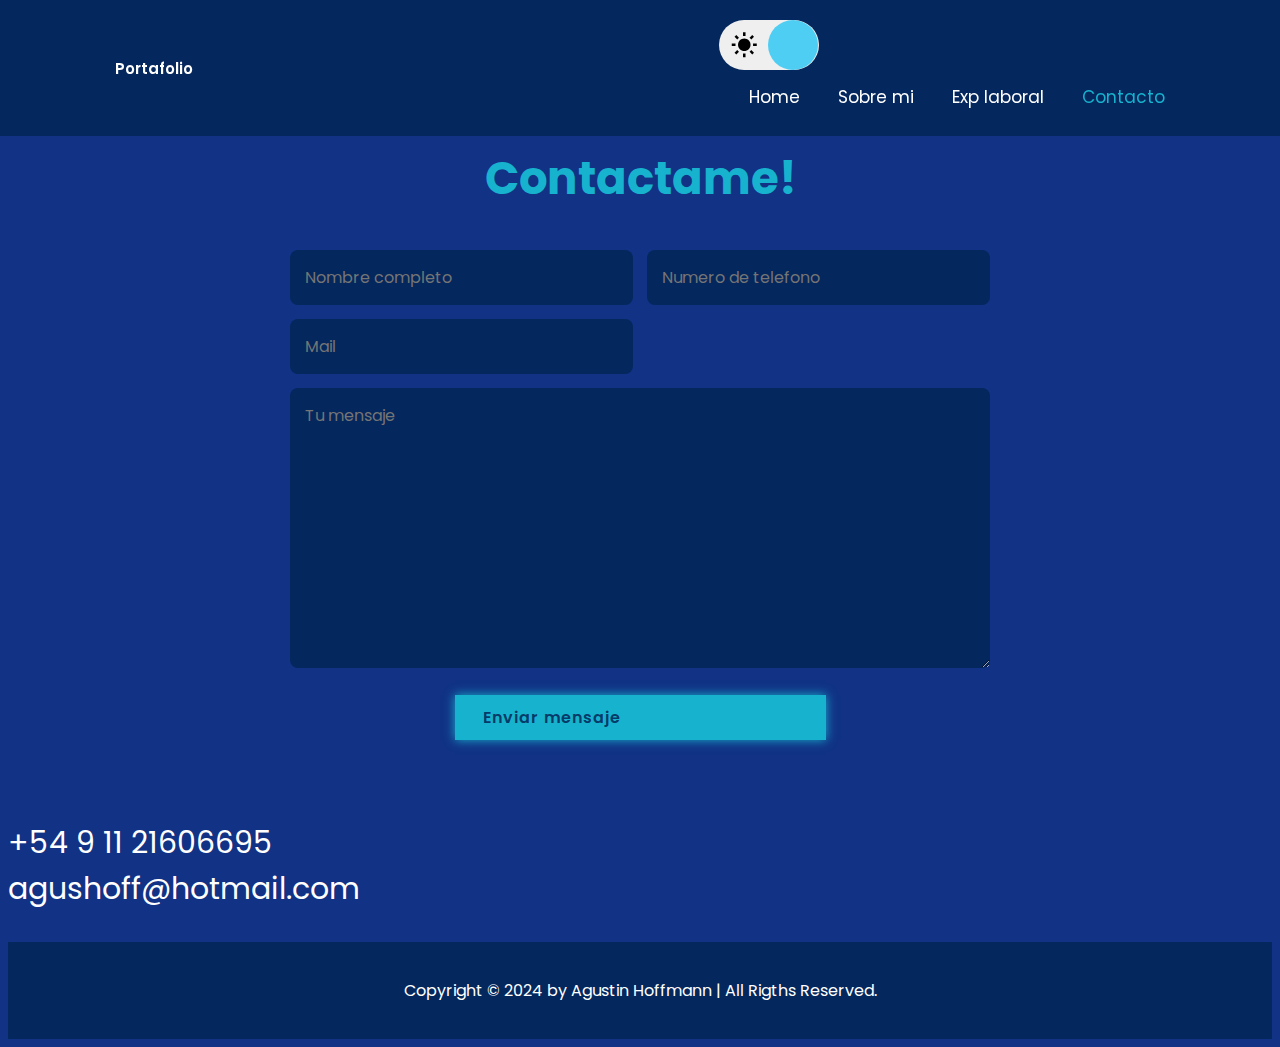
<file: contacto.html>
<!DOCTYPE html>
<html lang="en">
 
<head>
    <meta charset="UTF-8">
    <meta http-equiv="X-UA-Compatible" content="ie=edge">
    <meta name="viewport" content="width=device-width, initial-scale=1.0">
    <title>Portafolio</title>
    
    <link href='https://unpkg.com/boxicons@2.1.4/css/boxicons.min.css' rel='stylesheet'>
    
    <link rel="stylesheet" href="style.css">
    <script src="java.js" defer></script>
</head>
<header class="header">
    <a href="#" class="logo">Portafolio</a>
     
  
    
    <div class="hamburger" id="hamburger">
        <i class='bx bx-menu'></i>
      </div>
    
      <nav class="navbar" id="navbar">
        <button class="switch_background" id="switch">
          <span>
            <i class='bx bxs-sun'></i>
          </span>
          <span>
            <i class='bx bxs-moon'></i>
          </span>
        </button>
        <a href="index.html" >Home</a>
        <a href="sobremi.html">Sobre mi</a>
        <a href="exp.html">Exp laboral</a>
        <a href="contacto.html" class="active">Contacto</a>
      </nav>
    </header>

<body>

    <section class="contacto" id="Contacto">

    <h2 class="heading">Contactame!</h2>


    <form action="#">
      <div class="input-box">
          <input type="text" placeholder="Nombre completo">
          <input type="numero" placeholder="Numero de telefono">
      </div>
    <div class="input-box">
        <input type="mail" placeholder="Mail">
        <textarea name="" id="" cols="30" rows="10" placeholder="Tu mensaje"></textarea>
    </div>

    
     <input class="btn" type="enviar" value="Enviar mensaje">
  </form>
</section>
<ul>
<li> +54 9 11 21606695
    <li> agushoff@hotmail.com
    
    </li>
</li>

</ul>

<footer class="footer">
    <div class="footer-text">
        <p>Copyright &copy; 2024 by Agustin Hoffmann | All Rigths Reserved.</p>
    </div>  
    
    </footer>


  
</body>
</html>
</file>
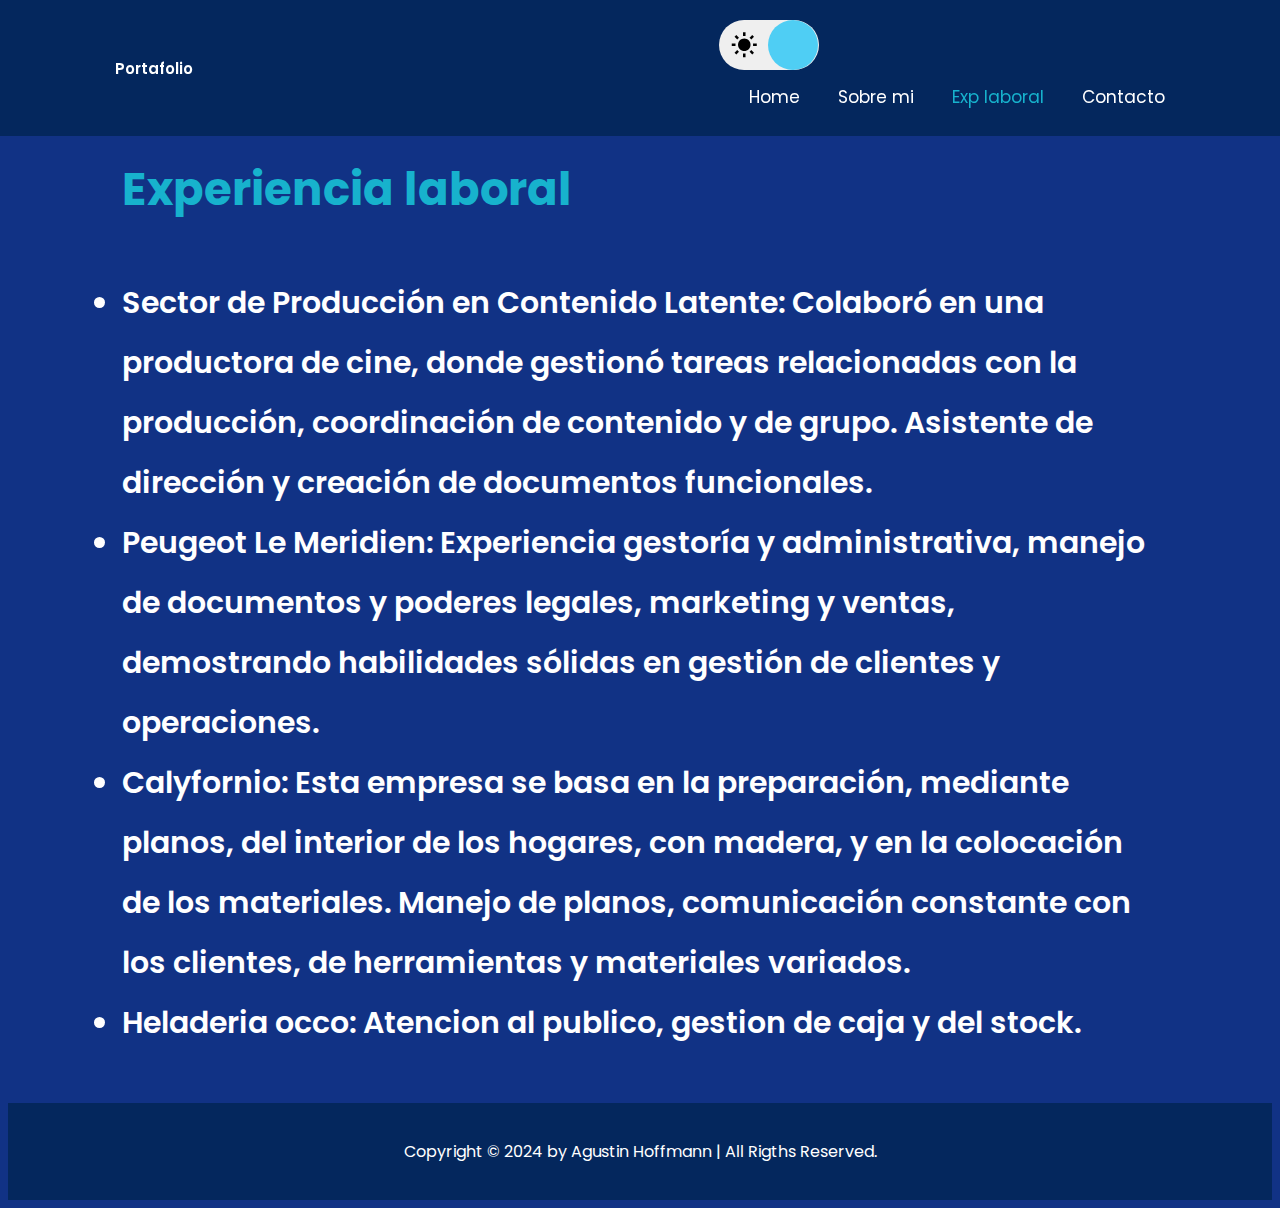
<file: exp.html>
<!DOCTYPE html>
<html lang="en">
 
<head>
    <meta charset="UTF-8">
    <meta http-equiv="X-UA-Compatible" content="ie=edge">
    <meta name="viewport" content="width=device-width, initial-scale=1.0">
    <title>Portafolio</title>
    
    <link href='https://unpkg.com/boxicons@2.1.4/css/boxicons.min.css' rel='stylesheet'>
    
    <link rel="stylesheet" href="style.css">
    <script src="java.js" defer></script>
</head>
<header class="header">
    <a href="#" class="logo">Portafolio</a>
     
  
    

    <div class="hamburger" id="hamburger">
        <i class='bx bx-menu'></i>
      </div>
    
      <nav class="navbar" id="navbar">
        <button class="switch_background" id="switch">
          <span>
            <i class='bx bxs-sun'></i>
          </span>
          <span>
            <i class='bx bxs-moon'></i>
          </span>
        </button>
        <a href="index.html" >Home</a>
        <a href="sobremi.html">Sobre mi</a>
        <a href="exp.html" class="active">Exp laboral</a>
        <a href="contacto.html" >Contacto</a>
      </nav>
    </header>

<body> 


    <section class="sobremi" id="sobremi">

    <div class="sobremi-content">
        <h2 class="heading">Experiencia laboral</h2>
        <ul>
            <li>Sector de Producción en Contenido Latente: Colaboró en una productora de cine, donde gestionó tareas relacionadas con la producción, coordinación de contenido y de grupo. Asistente de dirección y creación de documentos funcionales. 
               
                <li>Peugeot Le Meridien: Experiencia gestoría y administrativa, manejo de documentos y poderes legales, marketing y ventas, demostrando habilidades sólidas en gestión de clientes y operaciones.
                    <li>Calyfornio: Esta empresa se basa en la preparación, mediante planos, del interior de los hogares, con madera, y en la colocación de los materiales. Manejo de planos, comunicación constante con los clientes, de herramientas y materiales variados.
                    </li>
                </li>
            </li>
        <li>Heladeria occo: Atencion al publico, gestion de caja y del stock.
        </li>
        </ul>


        
    </div>
    </section>
    <footer class="footer">
        <div class="footer-text">
            <p>Copyright &copy; 2024 by Agustin Hoffmann | All Rigths Reserved.</p>
        </div>  
        
        </footer>
               </body>
               </html>
</file>
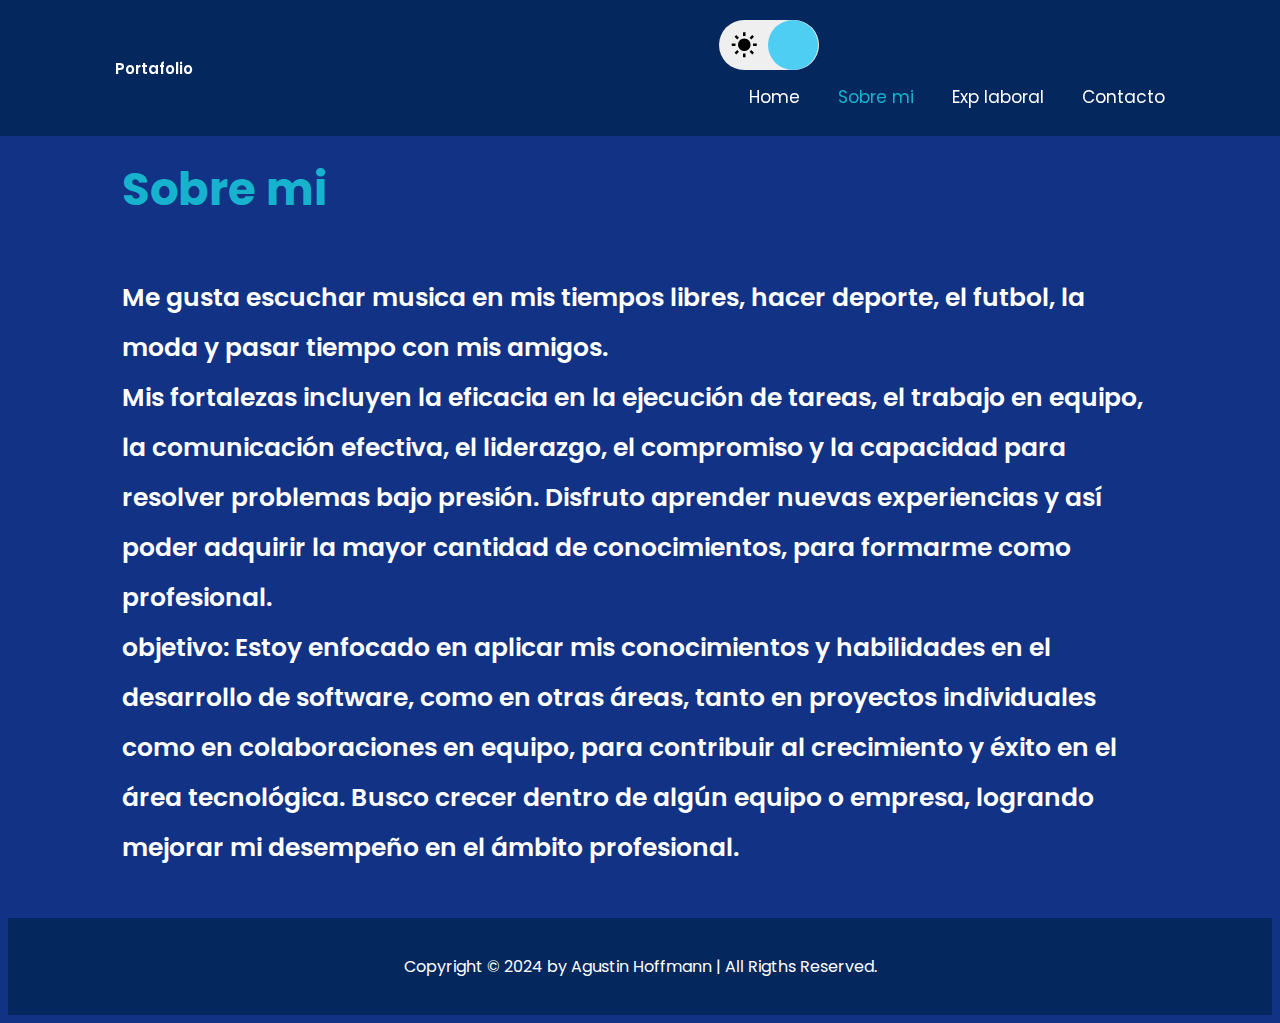
<file: sobremi.html>
<!DOCTYPE html>
<html lang="en">
 
<head>
    <meta charset="UTF-8">
    <meta http-equiv="X-UA-Compatible" content="ie=edge">
    <meta name="viewport" content="width=device-width, initial-scale=1.0">
    <title>Portafolio</title>
    
    <link href='https://unpkg.com/boxicons@2.1.4/css/boxicons.min.css' rel='stylesheet'>
    
    <link rel="stylesheet" href="style.css">
    <script src="java.js" defer></script>
</head>

<body> 

   <header class="header">
      <a href="#" class="logo">Portafolio</a>
       
    
      

      <div class="hamburger" id="hamburger">
        <i class='bx bx-menu'></i>
      </div>
    
      <nav class="navbar" id="navbar">
        <button class="switch_background" id="switch">
          <span>
            <i class='bx bxs-sun'></i>
          </span>
          <span>
            <i class='bx bxs-moon'></i>
          </span>
        </button>
        <a href="index.html" >Home</a>
        <a href="sobremi.html" class="active">Sobre mi</a>
        <a href="exp.html">Exp laboral</a>
        <a href="contacto.html" >Contacto</a>
      </nav>
    </header>

    <section class="sobremi" id="sobremi">

    <div class="sobremi-content">
        <h2 class="heading">Sobre mi</h2>
        <h3>Me gusta escuchar musica en mis tiempos libres, hacer deporte, el futbol, la moda y pasar tiempo con mis amigos. <br>
            Mis fortalezas incluyen la eficacia en la ejecución de tareas, el trabajo en equipo, la comunicación efectiva, el liderazgo, el compromiso y la capacidad para resolver problemas bajo presión. Disfruto aprender nuevas experiencias y así poder adquirir la mayor cantidad de conocimientos, para formarme como profesional. 
            <br>
            objetivo:
Estoy enfocado en aplicar mis conocimientos y habilidades en el desarrollo de software, como en otras áreas, tanto en proyectos individuales como en colaboraciones en equipo, para contribuir al crecimiento y éxito en el área tecnológica. Busco crecer dentro de algún equipo o empresa, logrando mejorar mi desempeño en el ámbito profesional.</h3>


    </div>
    </section>
    <footer class="footer">
        <div class="footer-text">
            <p>Copyright &copy; 2024 by Agustin Hoffmann | All Rigths Reserved.</p>
        </div>  
        
        </footer>
               </body>
               </html>
</file>
<file: style.css>
@import url('https://fonts.googleapis.com/css2?family=Poppins:wght@300;400;500;600;700;800;900&display=swap');


* {

    margin: 40;
    padding: 0;
    box-sizing: border-box;
    text-decoration: none;
    border: none;
    outline: none;
    scroll-behavior: smooth;
    font-family: 'Poppins', sans-serif;
    font-size: 30px;
  
}

:root {
    --bg-color: #01247def;
    --second-bg-color: #022556db;
    --text-color: #ffffff;
    --main-color: #17B2CD;
}

html {  
    font-size: 62.5%;
    overflow-x: hidden;
}
body {
    background: var(--bg-color);
    color: var(--text-color);

}

section {
    min-height: 20vh;  
    padding: 10rem 9% 2rem;
}

.header {
    position: fixed;
    top: 0;
    left: 0;
    width: 100%;
    padding: 2rem 9%;
    background: var(--second-bg-color);
    display: flex;
    justify-content: space-between;
    align-items: center;
   z-index: 100;

  }
  header + .home {
    margin-top: 6rem; 
  }

.logo {
    font-size: 1.5rem;
    color: var(--text-color);
    font-weight: 600;
    cursor: default;  

}

.navbar a {
    font-size: 1.7rem;
    color: var(--text-color);
    margin-left: 3rem;
    transition: .3s;

}

.navbar a:hover,
.navbar a.active {
     color: var(--main-color);

}   

.switch_background {
    border-radius: 50px;
    outline: none;
    border: none;
    display: flex;
    overflow: hidden;
    position: relative;
}

.switch_background span {
    width: 50px;
    height: 50px;
    display: flex;
    align-items: center;
    justify-content: center;
    font-size: 2em;
}

.switch_background::after {
    content: "";    
    width: 50px;
    height: 50px;
    background-color: #4fcef4;
    border-radius: 60%;
    position: absolute;
    right: 1%;
}

.switch_background.active::after {
    right: 50%;
    background-color:#01247d;
}

.switch_background.active {
    color: #000000;
}


body.active {
    background-color: #c3eeed; 
    color: #000000; 
}



.home {
    display: flex;
    justify-content: center;
    align-items: center;
    flex-wrap: wrap; 
    gap: 2rem; 
    text-align: center; 
  }
  
  
  .home-img {
    max-width: 100%;
    display: flex;
    justify-content: center;
  }
  
  .home-img img {
    max-width: 280px; 
    height: auto;
    border-radius: 8px; 
  }
  
  
  @media (max-width: 768px) {
    .home-content {
      flex: 1 1 100%; /
    }
  
    .home-img {
      flex: 1 1 100%; 
      margin-top: 2rem; 
    }
  }
  



.home-content  h3 {
    font-size: 3rem;
    font-weight: 300;
    margin-bottom: -5rem;
    
}

.home-content  h3:nth-of-type(2) {
margin-bottom: -1rem;


}

.home-content h1 {
    font-size: 5.6rem;
    font-weight: 700;
    line-height: 1.3;
margin-bottom: -3rem;
    
}
 .home-content p {
    font-size: 2.2rem;

 }

 .social-media a {
    display: inline-flex;
    justify-content: center;
    align-items: center;
    width: 4rem;
    height: 4rem;
    background: transparent;
    border: .2rem solid var(--main-color);
    border-radius: 50%; 
    font-size: 2rem;
    color: var(--main-color);
    margin: 3rem 1.5rem 3rem 0;
    transition: .3s;
}

.social-media a:hover {
    background: var(--main-color);
    color: var(--second-bg-color);
    box-shadow: 0 0 1rem var(--main-color);


}

.btn {
    display: inline-block;
    padding: 1rem 2.8rem;
    background-color: var(--main-color);
    box-shadow: 0 0 1rem var(--main-color);
    font-size: 1.6rem;
    color: var(--second-bg-color);
    letter-spacing: .1rem;
    font-weight: 600;
    transition: .5 ease;
}

.btn:hover {
    box-shadow: none;


}


.sobremi-content {
    font-size: 5.6rem;
    font-weight: 600;
    line-height: 2;



}

.heading {
    text-align: left;
    font-size: 4.5rem;
    color: var(--main-color);
}

.sobremi-content h3 {
    font-size: 2.5rem;
    font-weight: 600;
    


}
    .contacto h2 {
        margin-bottom: 3rem;
        text-align: center;
    }


    .contacto form {
        max-width: 70rem;
        margin:1rem auto;
        text-align: center;
        margin-bottom: 3rem;
    }

    .contacto form .input-box {
        display: flex;
        justify-content: space-between;
        flex-wrap: wrap;

    }

    .contacto form .input-box input,
    .contacto form textarea {
        width: 100%;
        padding: 1.5rem;
        font-size: 1.6rem;
        color: var(--text-color);
        background: var(--second-bg-color);
        border-radius: .8rem;
        margin: .7rem 0;
    }

    .contacto form .input-box input {
        width: 49%;


    }

    .contacto form .btn {
        margin-top: 2rem;   
        cursor: pointer;


    }

    .footer {
        display: flex;
        justify-content: center;
        align-items: center;
        flex-wrap:wrap;
    padding: 2rem 9%;
    background: var(--second-bg-color);
        
    }

.footer-text p {
font-size: 1.6rem;

}
   


.hamburger {
    display: none;
    font-size: 2.5rem;
    cursor: pointer;
    color: var(--text-color);
  }
  
  
  @media (max-width: 768px) {
    .hamburger {
      display: block;
    }
  
    .navbar {
      display: none;
      flex-direction: column;
      align-items: center;
      background: var(--second-bg-color);
      position: absolute;
      top: 100%;
      left: 0;
      width: 100%;
      z-index: 99;
    }
  
    .navbar.active {
      display: flex;
    }
  
    .navbar a {
      margin: 1rem 0;
    }
  }
</file>
